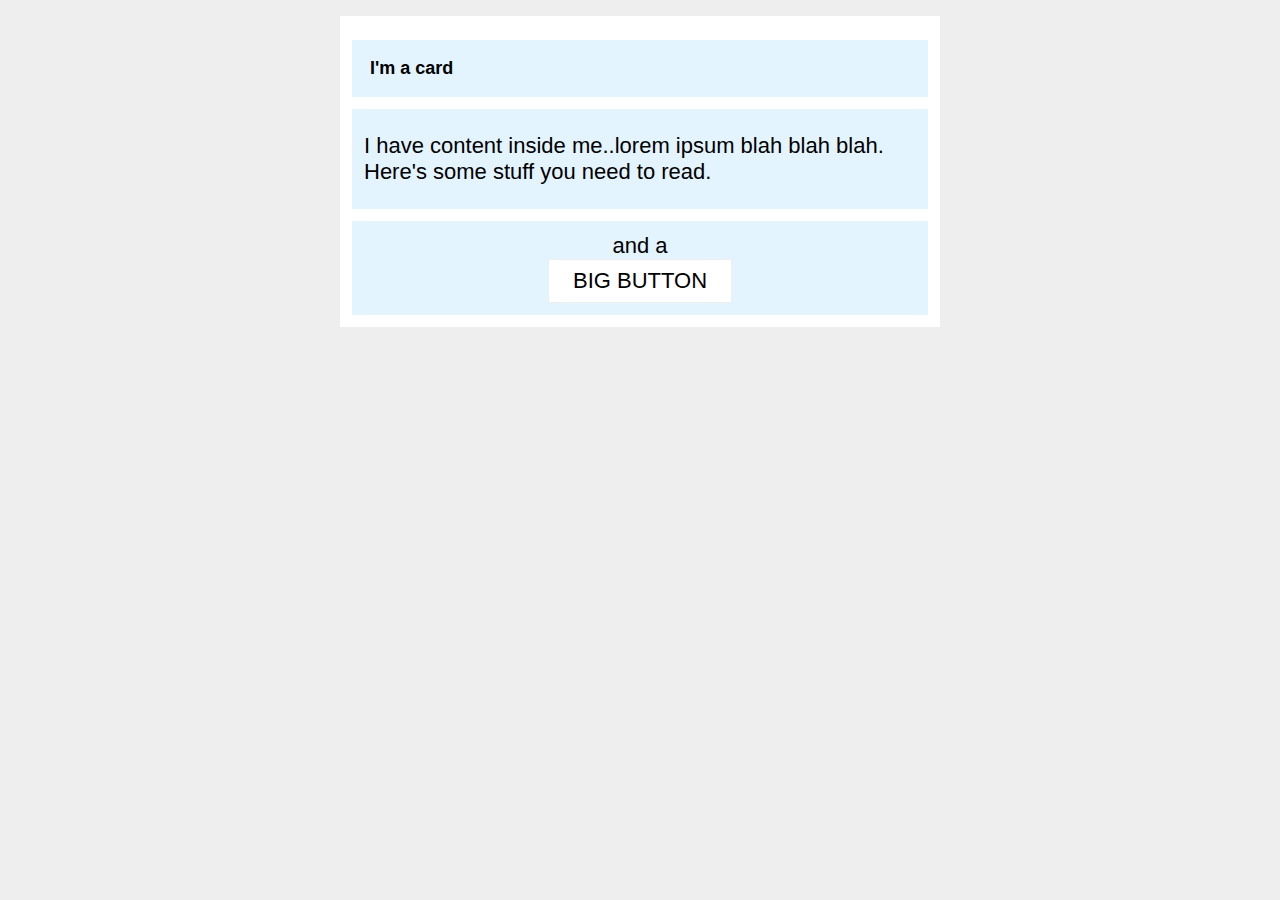
<file: foundations/block-and-inline/02-margin-and-padding-2/index.html>
<!DOCTYPE html>
<html lang="en">
  <head>
    <meta charset="UTF-8">
    <meta http-equiv="X-UA-Compatible" content="IE=edge">
    <meta name="viewport" content="width=device-width, initial-scale=1.0">
    <title>Margin and Padding exercise 2</title>
    <link rel="stylesheet" href="style.css">
  </head>
  <body>


    <div class="card">

      <h1 class="title">I'm a card</h1>

      <div class="content">I have content inside me..lorem ipsum blah blah blah. Here's some stuff you need to read.</div>
      
      <div class="button-container">and a <button>BIG BUTTON</button></div>
    </div>



  </body>
</html>
</file>
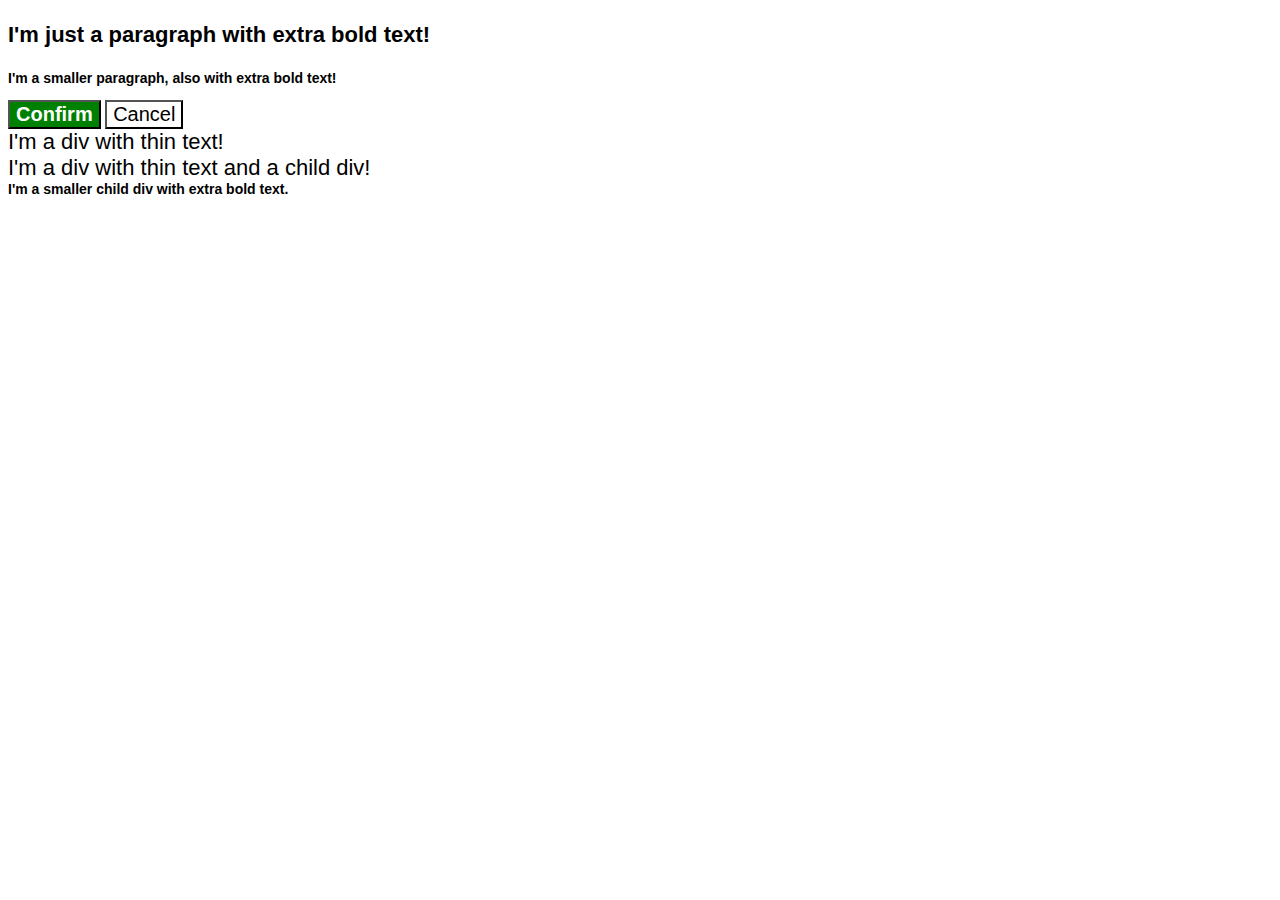
<file: foundations/cascade/01-cascade-fix/index.html>
<!DOCTYPE html>
<html lang="en">
  <head>
    <meta charset="UTF-8">
    <meta http-equiv="X-UA-Compatible" content="IE=edge">
    <meta name="viewport" content="width=device-width, initial-scale=1.0">
    <title>Fix the Cascade</title>
    <link rel="stylesheet" href="style.css">
  </head>

  <body>

    <p class="para">I'm just a paragraph with extra bold text!</p>

    <p class="para small-para">I'm a smaller paragraph, also with extra bold text!</p>

   
    <button id="confirm-button" class="button confirm">Confirm</button>

    <button id="cancel-button" class="button cancel">Cancel</button>

    <div class="text">I'm a div with thin text!</div>

    <div class="text">I'm a div with thin text and a child div!
        <div class="text child">I'm a smaller child div with extra bold text.</div>
    </div>

  </body>
  
</html>
</file>
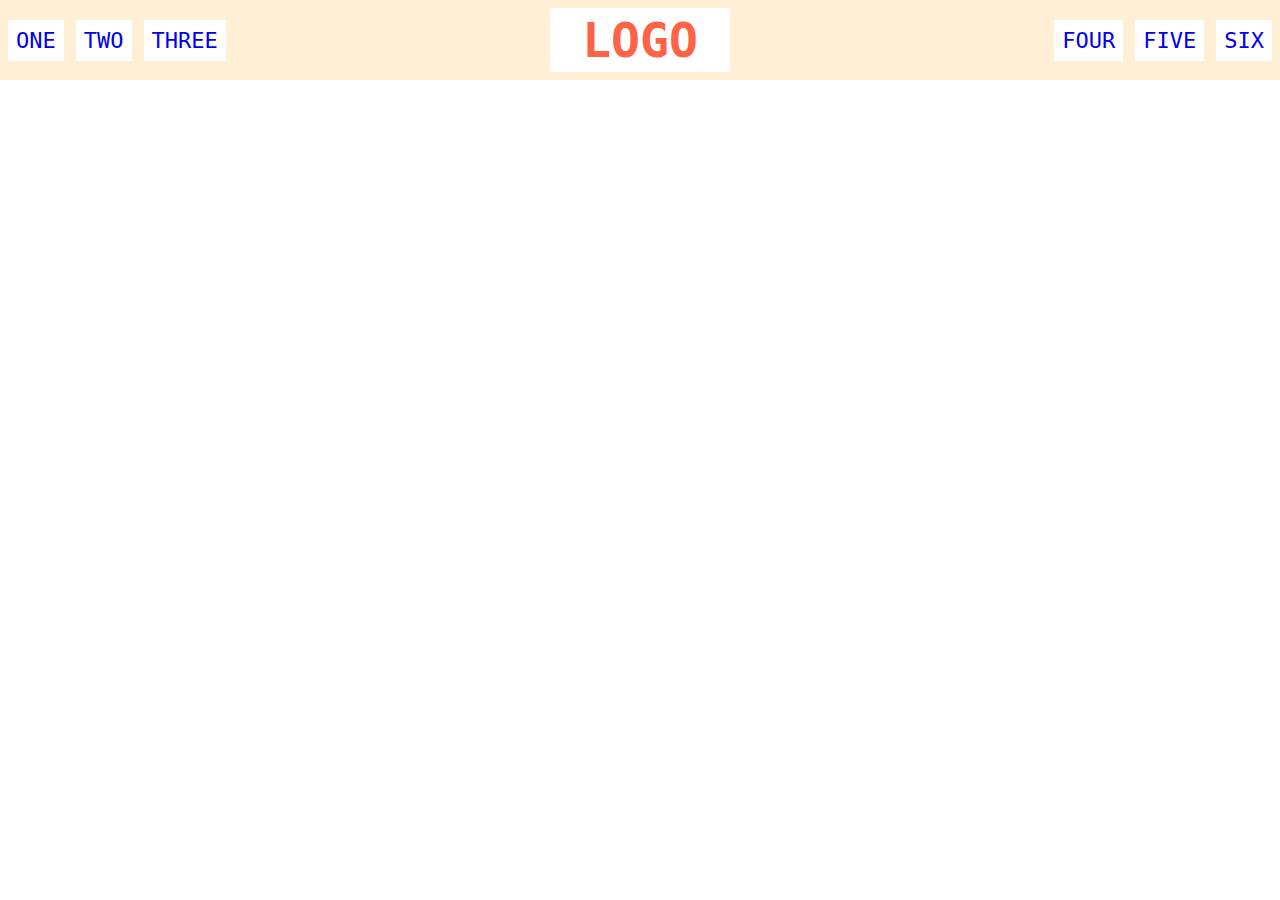
<file: foundations/flex/02-flex-header/index.html>
<!DOCTYPE html>
<html lang="en">
  <head>
    <meta charset="UTF-8">
    <meta http-equiv="X-UA-Compatible" content="IE=edge">
    <meta name="viewport" content="width=device-width, initial-scale=1.0">
    <title>Flex Header</title>
    <link rel="stylesheet" href="style.css">
  </head>
  <body>

    <div class="header">

      <div class="left-links">
        <ul>
          <li><a href="#">ONE</a></li>
          <li><a href="#">TWO</a></li>
          <li><a href="#">THREE</a></li>
        </ul>
      </div>

      <div class="logo">LOGO</div>
      
      <div class="right-links">
        <ul>
          <li><a href="#">FOUR</a></li>
          <li><a href="#">FIVE</a></li>
          <li><a href="#">SIX</a></li>
        </ul>
      </div>

    </div>


  </body>
</html>
</file>
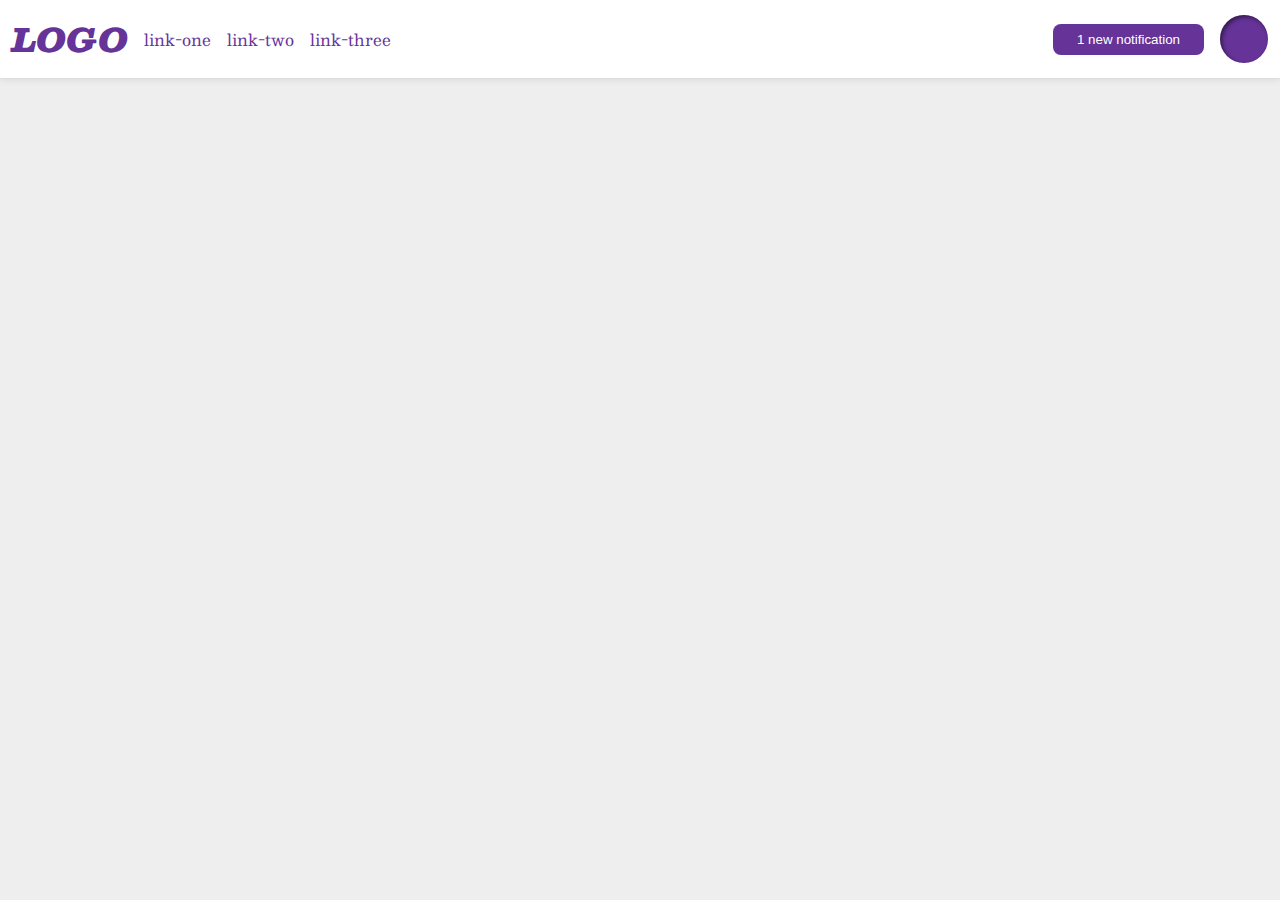
<file: foundations/flex/03-flex-header-2/index.html>
<!DOCTYPE html>
<html lang="en">
  <head>
    <meta charset="UTF-8">
    <meta http-equiv="X-UA-Compatible" content="IE=edge">
    <meta name="viewport" content="width=device-width, initial-scale=1.0">
    <title>Flex Header 2</title>
    <link rel="stylesheet" href="style.css">
  </head>
  <body>
    
    <div class="header">

      
      <div class="logo">
        LOGO
      </div>

      <ul class="links">
        <li><a href="https://google.com">link-one</a></li>
        <li><a href="https://google.com">link-two</a></li>
        <li><a href="https://google.com">link-three</a></li>
      </ul>

      <button class="notifications">
        1 new notification
      </button>

      <div class="profile-image"></div>


    </div>


  </body>
</html>
</file>
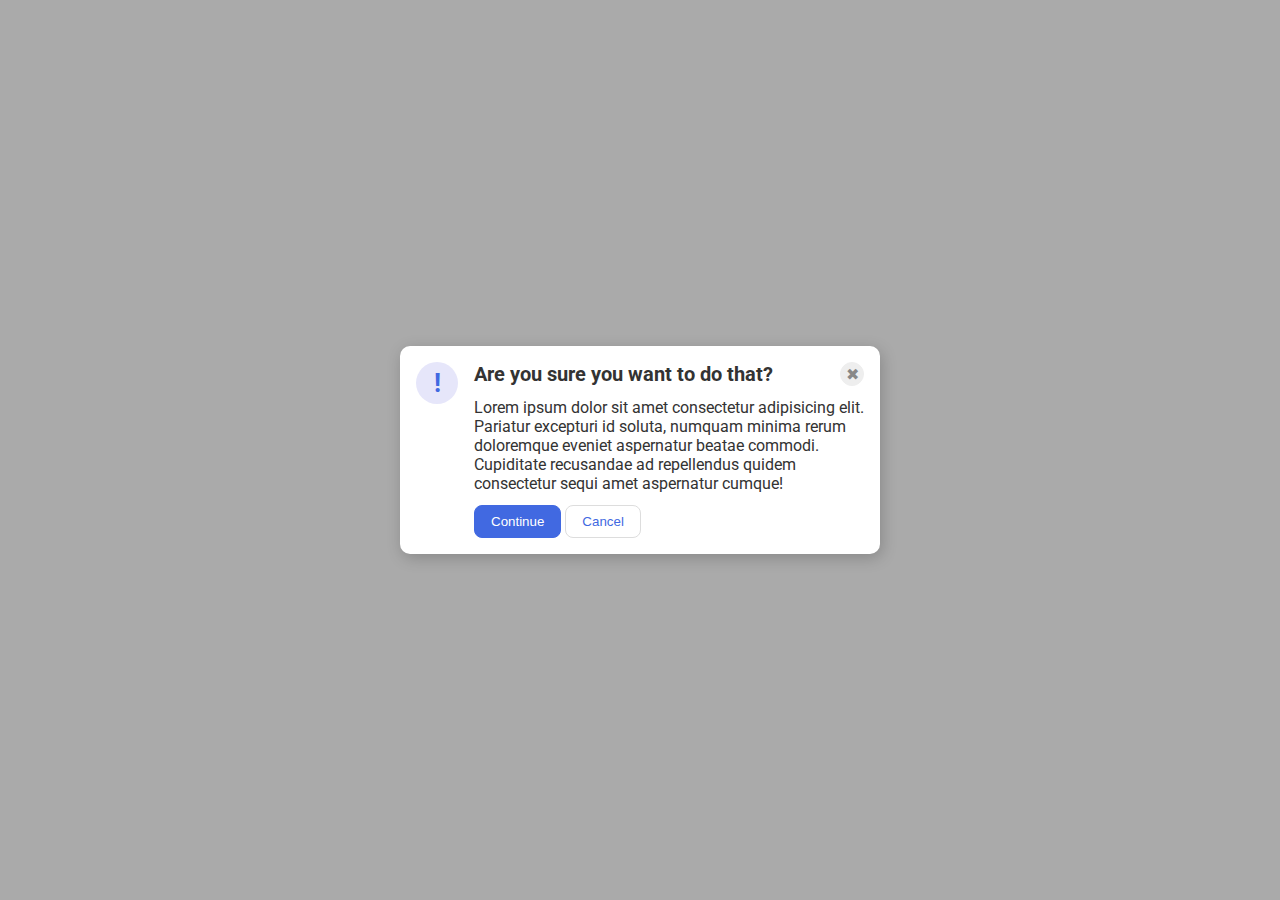
<file: foundations/flex/05-flex-modal/index.html>
<!DOCTYPE html>
<html lang="en">
  <head>
    <meta charset="UTF-8">
    <meta http-equiv="X-UA-Compatible" content="IE=edge">
    <meta name="viewport" content="width=device-width, initial-scale=1.0">
    <link rel="stylesheet" href="style.css">
    <title>Modal</title>
  </head>
  <body>


    <div class="modal">

      <div class="icon">!</div>

      <div class="main-container">

          <div class="header-container">
              <div class="header">Are you sure you want to do that?</div>
              <button class="close-button">✖</button>
          </div>


          <div class="text">Lorem ipsum dolor sit amet consectetur adipisicing elit. Pariatur excepturi id soluta, numquam minima rerum doloremque eveniet aspernatur beatae commodi. Cupiditate recusandae ad repellendus quidem consectetur sequi amet aspernatur cumque!</div>
          
          <div class="buttons-container">
            <button class="continue">Continue</button>
            <button class="cancel">Cancel</button>
          </div>

      </div>

      
    </div>


  </body>
</html>
</file>
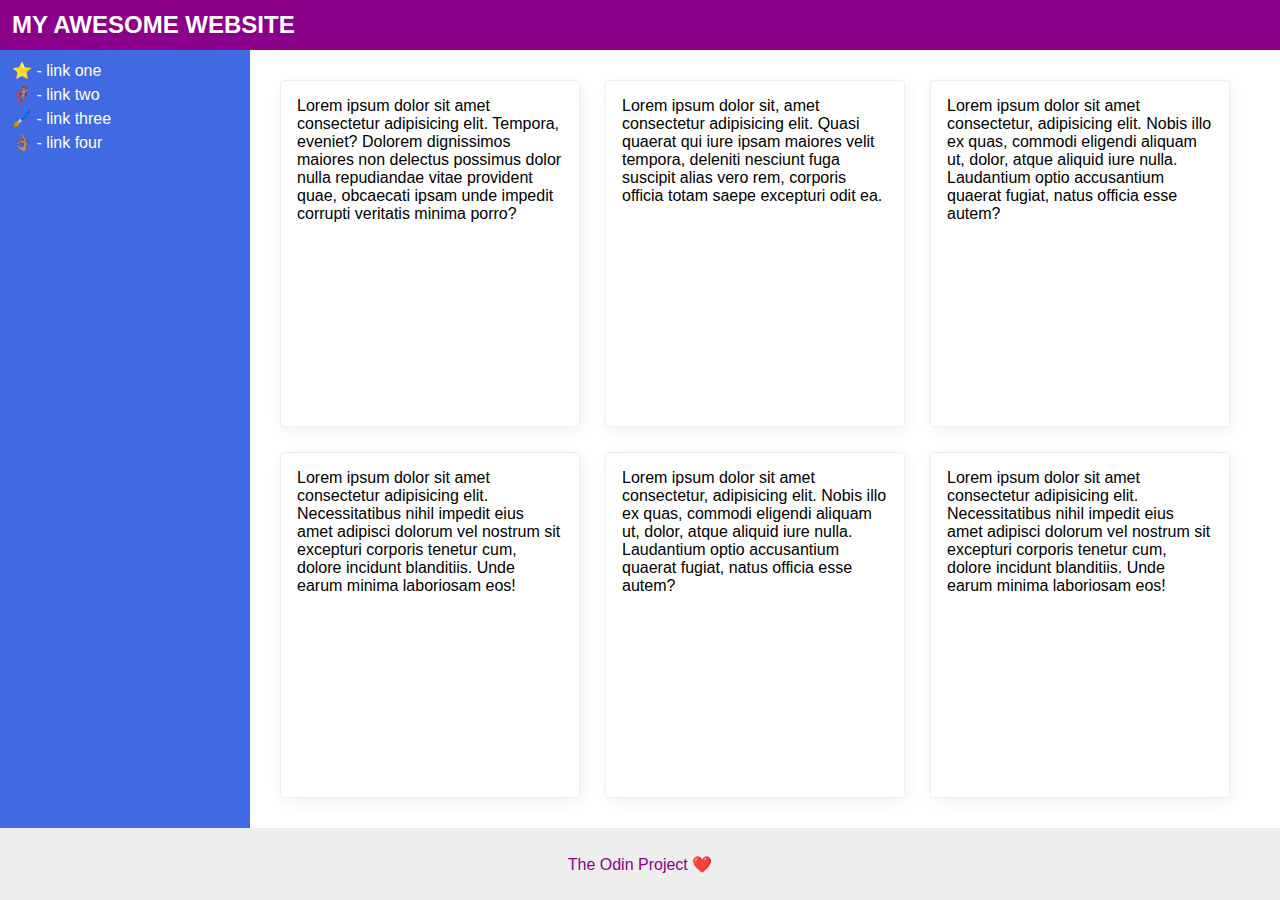
<file: foundations/flex/07-flex-layout-2/index.html>
<!DOCTYPE html>
<html lang="en">
  <head>
    <meta charset="UTF-8">
    <meta http-equiv="X-UA-Compatible" content="IE=edge">
    <meta name="viewport" content="width=device-width, initial-scale=1.0">
    <title>The Holy Grail</title>
    <link rel="stylesheet" href="style.css">
  </head>
  <body>

    <div class="header">
      MY AWESOME WEBSITE
    </div>
    
    <div class="main-container">

      <div class="sidebar">
        <ul>
          <li><a href="#">⭐ - link one</a></li>
          <li><a href="#">🦸🏽‍♂️ - link two</a></li>
          <li><a href="#">🖌️ - link three</a></li>
          <li><a href="#">👌🏽 - link four</a></li>
        </ul>
      </div>

      <div class="cards-container">
        <div class="card">Lorem ipsum dolor sit amet consectetur adipisicing elit. Tempora, eveniet? Dolorem dignissimos maiores non delectus possimus dolor nulla repudiandae vitae provident quae, obcaecati ipsam unde impedit corrupti veritatis minima porro?</div>
        <div class="card">Lorem ipsum dolor sit, amet consectetur adipisicing elit. Quasi quaerat qui iure ipsam maiores velit tempora, deleniti nesciunt fuga suscipit alias vero rem, corporis officia totam saepe excepturi odit ea.</div>
        <div class="card">Lorem ipsum dolor sit amet consectetur, adipisicing elit. Nobis illo ex quas, commodi eligendi aliquam ut, dolor, atque aliquid iure nulla. Laudantium optio accusantium quaerat fugiat, natus officia esse autem?</div>
        <div class="card">Lorem ipsum dolor sit amet consectetur adipisicing elit. Necessitatibus nihil impedit eius amet adipisci dolorum vel nostrum sit excepturi corporis tenetur cum, dolore incidunt blanditiis. Unde earum minima laboriosam eos!</div>
        <div class="card">Lorem ipsum dolor sit amet consectetur, adipisicing elit. Nobis illo ex quas, commodi eligendi aliquam ut, dolor, atque aliquid iure nulla. Laudantium optio accusantium quaerat fugiat, natus officia esse autem?</div>
        <div class="card">Lorem ipsum dolor sit amet consectetur adipisicing elit. Necessitatibus nihil impedit eius amet adipisci dolorum vel nostrum sit excepturi corporis tenetur cum, dolore incidunt blanditiis. Unde earum minima laboriosam eos!</div>
      </div>

    </div>

    <div class="footer">
      The Odin Project ❤️
    </div>
  </body>
</html>
</file>
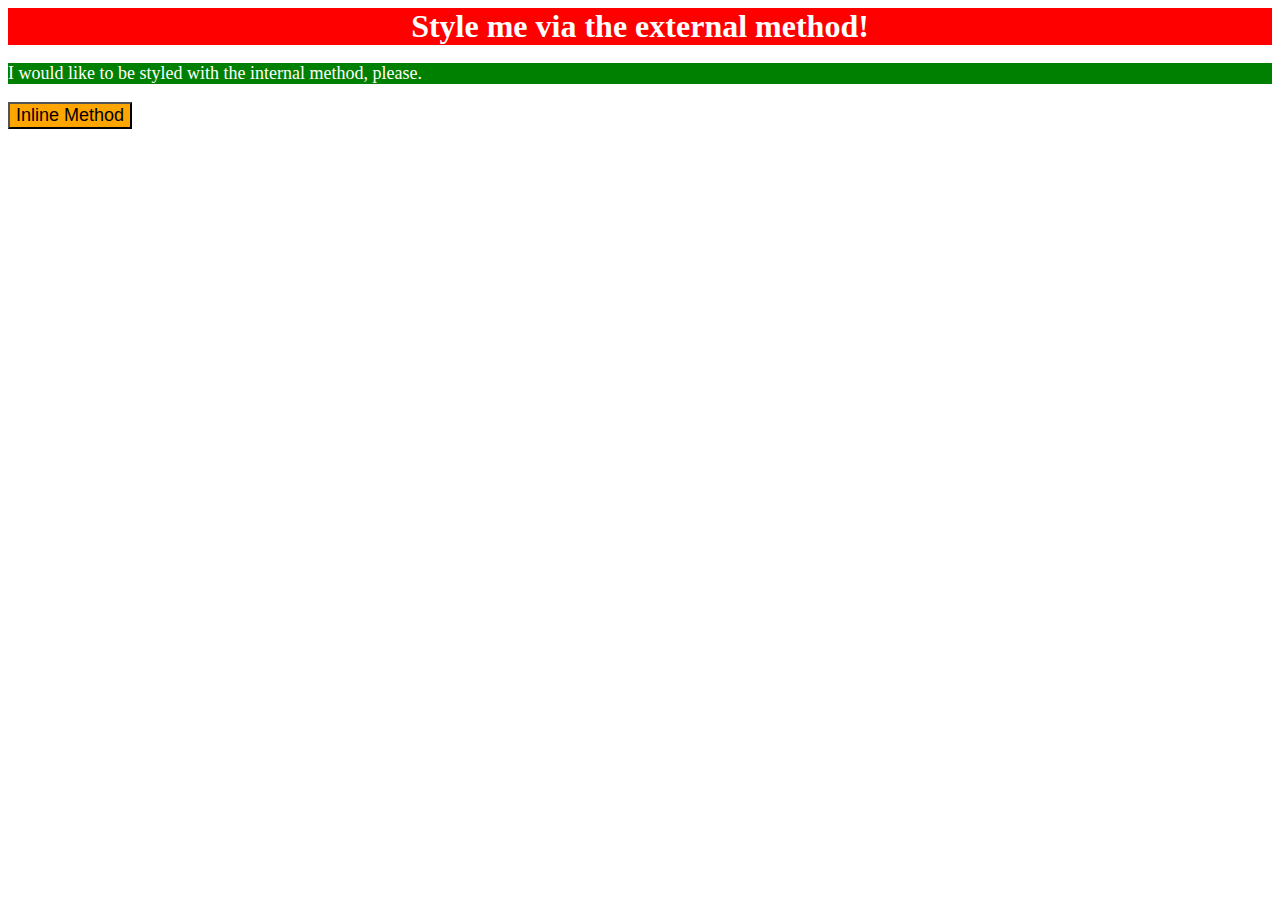
<file: foundations/intro-to-css/01-css-methods/index.html>
<!DOCTYPE html>
<html lang="en">
  <head>
    <meta charset="UTF-8">
    <meta http-equiv="X-UA-Compatible" content="IE=edge">
    <meta name="viewport" content="width=device-width, initial-scale=1.0">
    <title>Methods for Adding CSS</title>

    <link rel="stylesheet" href="./styles.css">

    <style>
      p {
        background-color: green;
        color: white;
        font-size: 18px;
      }
    </style>

  </head>

  <body>
    <div>Style me via the external method!</div>

    <p>I would like to be styled with the internal method, please.</p>

    <!-- * `button`: an orange background and a font size of 18px -->

    <button style="background-color: orange; font-size: 18px;">Inline Method</button>

  </body>

</html>
</file>
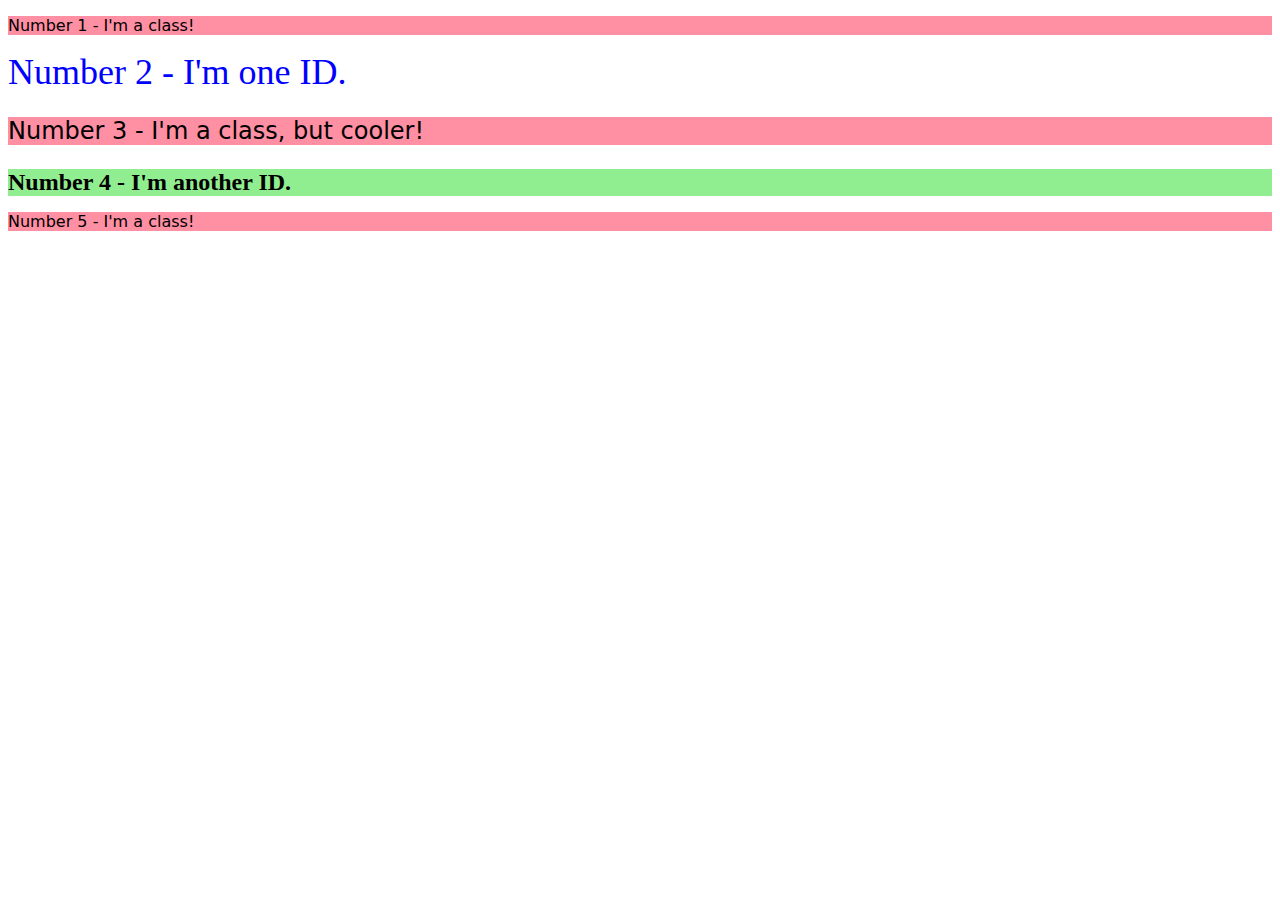
<file: foundations/intro-to-css/02-class-id-selectors/index.html>
<!DOCTYPE html>
<html lang="en">
  <head>
    <meta charset="UTF-8">
    <meta http-equiv="X-UA-Compatible" content="IE=edge">
    <meta name="viewport" content="width=device-width, initial-scale=1.0">
    <title>Class and ID Selectors</title>
    <link rel="stylesheet" href="style.css">
  </head>
  <body>
    <p class="p">Number 1 - I'm a class!</p>
    <div id="number-2">Number 2 - I'm one ID.</div>
    <p class="p p-cooler">Number 3 - I'm a class, but cooler!</p>
    <div id="number-4">Number 4 - I'm another ID.</div>
    <p class="p">Number 5 - I'm a class!</p>
  </body>
</html>
</file>
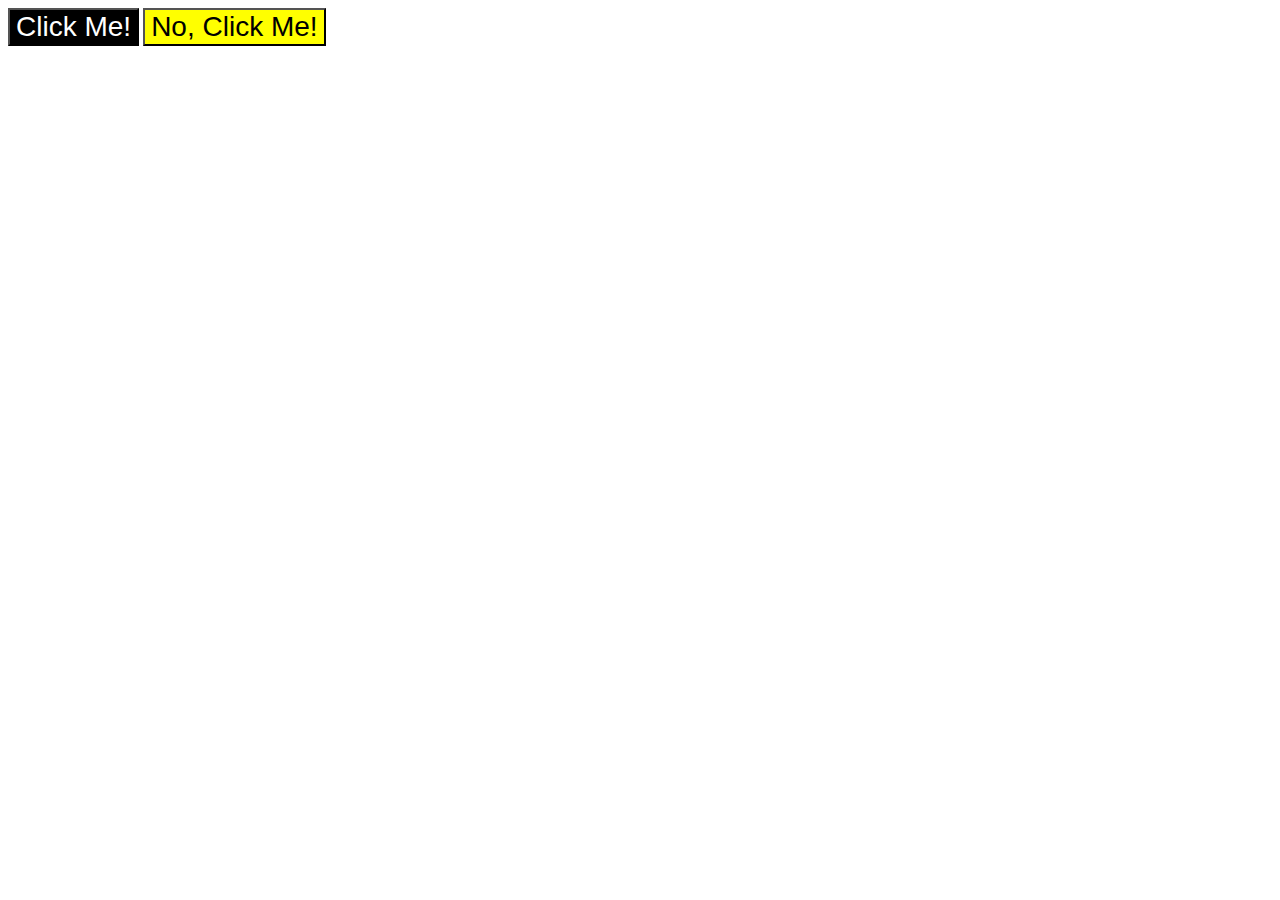
<file: foundations/intro-to-css/03-grouping-selectors/index.html>
<!DOCTYPE html>
<html lang="en">
  <head>
    <meta charset="UTF-8">
    <meta http-equiv="X-UA-Compatible" content="IE=edge">
    <meta name="viewport" content="width=device-width, initial-scale=1.0">
    <title>Grouping Selectors</title>
    <link rel="stylesheet" href="style.css">
  </head>
  <body>
    <button class="button button-black">Click Me!</button>
    <button class="button button-yellow">No, Click Me!</button>
  </body>
</html>
</file>
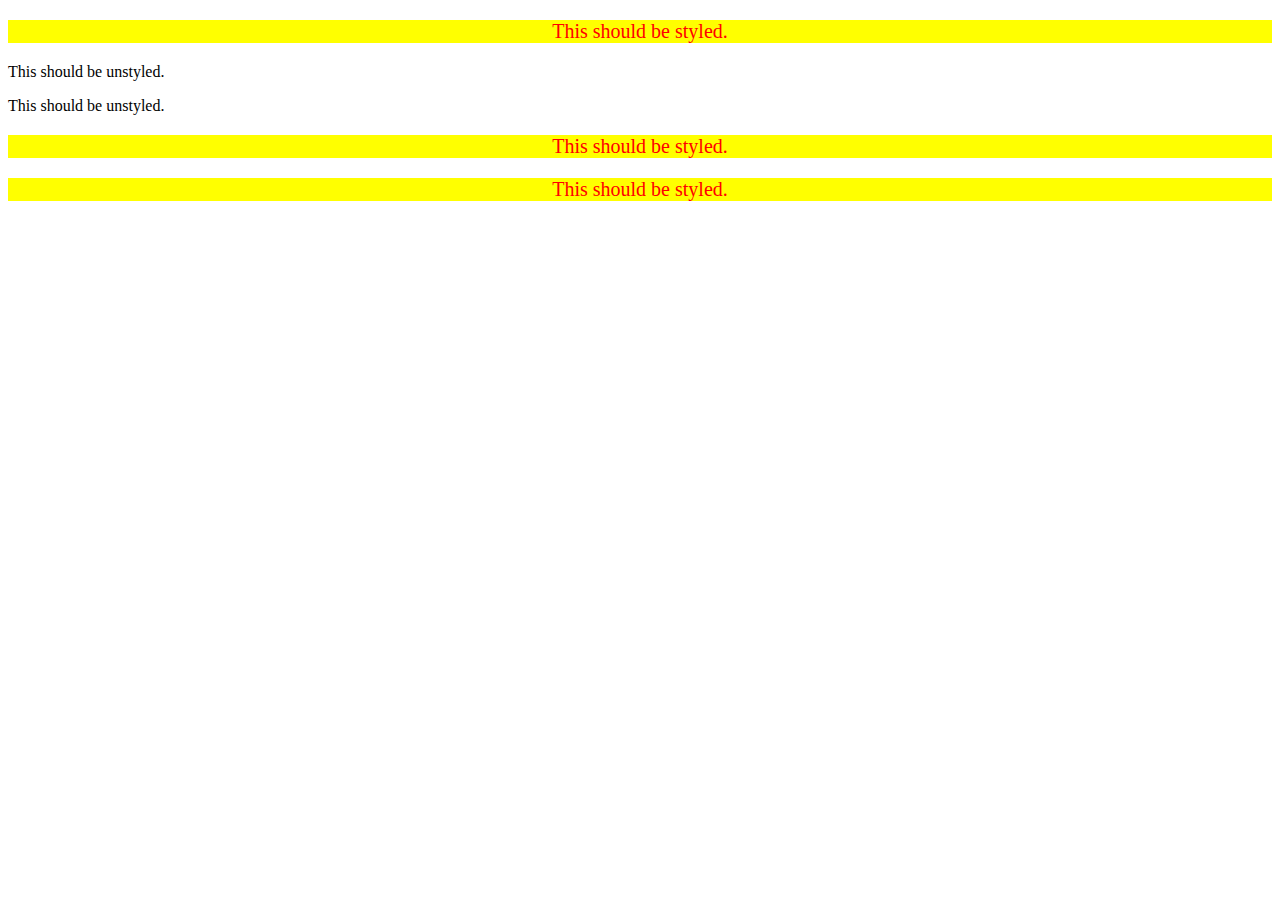
<file: foundations/intro-to-css/05-descendant-combinator/index.html>
<!DOCTYPE html>
<html lang="en">
  <head>
    <meta charset="UTF-8">
    <meta http-equiv="X-UA-Compatible" content="IE=edge">
    <meta name="viewport" content="width=device-width, initial-scale=1.0">
    <title>Descendant Combinator</title>
    <link rel="stylesheet" href="style.css">
  </head>
  <body>

    <div class="container">
        <p class="text">This should be styled.</p>
    </div>

    <p class="text">This should be unstyled.</p>
    <p class="text">This should be unstyled.</p>

    <div class="container">
        <p class="text">This should be styled.</p>
        <p class="text">This should be styled.</p>
    </div>

  </body>
</html>
</file>
<file: foundations/block-and-inline/02-margin-and-padding-2/style.css>
* {
  margin: 0;
  padding: 0;
  box-sizing: border-box;
}

body {
  background: #eee;
  font-family: sans-serif;
}

.card {
  width: 400px;
  background: #fff;
  margin: 16px auto;
  
  width: 600px;
  padding: 12px;
}

.title {
  background: #e3f4ff;
  
  padding: 18px;
  margin: 12px 0;
  font-size: 18px;
}

.content {
  background: #e3f4ff;

  padding: 24px 12px;
  margin: 12px 0;
  font-size: 22px;
}

.button-container {
  background: #e3f4ff;

  margin: 12px 0 0 0;
  padding: 12px;
  font-size: 22px;
  text-align: center;
}

button {
  background: white;
  border: 1px solid #eee;
  
  display: block;
  margin: 0 auto;
  font-size: 22px;
  padding: 8px 24px;
}
</file>
<file: foundations/cascade/01-cascade-fix/style.css>
body {
  font-family: Arial, Helvetica, sans-serif;
}


div.text {
  color: rgb(0, 0, 0);
  font-size: 22px;
  font-weight: 100;

  .child {
    color: rgb(0, 0, 0);
    font-weight: 800;
    font-size: 14px;
}

}



.para {
  font-size: 22px;
}


.small-para {
  font-size: 14px;
  font-weight: 800;
}

.para,
.small-para {
  color: hsl(0, 0%, 0%);
  font-weight: 800;
}

.button {
  background-color: rgb(255, 255, 255);
  color: rgb(0, 0, 0);
  font-size: 20px;
}

.confirm {
  background: green;
  color: white;
  font-weight: bold;
}
</file>
<file: foundations/flex/02-flex-header/style.css>
* {
  padding: 0;
  margin: 0;

}


.header  {
  font-family: monospace;
  background: papayawhip;

  display: flex;
  justify-content: space-between;
  align-items: center;

  padding: 8px;
}

.logo {
  font-size: 48px;
  font-weight: 900;
  color: tomato;
  background: white;
  padding: 4px 32px;
}

ul {
  /* this removes the dots on the list items*/
  list-style-type: none;

  display: flex;
  gap: 12px;
}

a {
  font-size: 22px;
  background: white;
  padding: 8px;
  /* this removes the line under the links */
  text-decoration: none;
}
</file>
<file: foundations/flex/03-flex-header-2/style.css>
/* this is some magical font-importing.  
you'll learn about it later. */
@import url('https://fonts.googleapis.com/css2?family=Besley:ital,wght@0,400;1,900&display=swap');

* {
  margin: 0;
  padding: 0;
}

body {
  margin: 0;
  background: #eee;
  font-family: Besley, serif;
}

.header {
  background: white;
  border-bottom: 1px solid #ddd;
  box-shadow: 0 0 8px rgba(0,0,0,.1);

  padding: 12px;
  
  display: flex;
  align-items: center;
  gap: 16px;
}

.links {
  display: flex;
  gap: 16px;
} 

.notifications {
  margin-left: auto;
}

.profile-image {
  background: rebeccapurple;
  box-shadow: inset 2px 2px 4px rgba(0,0,0,.5);
  border-radius: 50%;
  width: 48px;
  height: 48px;
}

.logo {
  color: rebeccapurple;
  font-size: 32px;
  font-weight: 900;
  font-style: italic;
}

button {
  border: none;
  border-radius: 8px;
  background: rebeccapurple;
  color: white;
  padding: 8px 24px;
}

a {
  /* this removes the line under our links */
  text-decoration: none;
  color: rebeccapurple;
}

ul {
  list-style-type: none;
}
</file>
<file: foundations/flex/05-flex-modal/style.css>
@import url('https://fonts.googleapis.com/css2?family=Roboto:wght@400;700&display=swap');

* {
  margin: 0;
  padding: 0;
  box-sizing: border-box;
}

html, body {
  height: 100%;
}

body {
  font-family: Roboto, sans-serif;
  margin: 0;
  background: #aaa;
  color: #333;
  /* I'll give you this one for free lol */
  display: flex;
  align-items: center;
  justify-content: center;
}

.modal {
  background: white;
  width: 480px;
  border-radius: 10px;
  box-shadow: 2px 4px 16px rgba(0,0,0,.2);
}

.icon {
  color: royalblue;
  font-size: 26px;
  font-weight: 700;
  background: lavender;
  width: 42px;
  height: 42px;
  border-radius: 50%;
  display: flex;
  align-items: center;
  justify-content: center;
}

.close-button {
  background: #eee;
  border-radius: 50%;
  color: #888;
  font-weight: 400;
  font-size: 16px;
  height: 24px;
  width: 24px;
  display: flex;
  align-items: center;
  justify-content: center;
  border: 1px solid #eee;
  padding: 0;
}

button {
  cursor: pointer;
  padding: 8px 16px;
  border-radius: 8px;
}

button.continue {
  background: royalblue;
  border: 1px solid royalblue;
  color: white;
}

button.cancel {
  background: white;
  border: 1px solid #ddd;
  color: royalblue;
}


.modal {
  display: flex;
  justify-content: flex-start;
  padding: 16px;
  gap: 16px;
}

.icon {
  min-width: 42px;
}

.header-container {
  display: flex;
  justify-content: space-between;

  font-weight: 700;
  font-size: 20px;
}

.close-button {
  min-width: 24px;
}

.main-container {
  display: flex;
  flex-direction: column;
  gap: 12px;
}
</file>
<file: foundations/flex/07-flex-layout-2/style.css>
* {
  margin: 0;
  padding: 0;
  box-sizing: border-box;
}




body {
  font-family: -apple-system, BlinkMacSystemFont, 'Segoe UI', Roboto, Oxygen, Ubuntu, Cantarell, 'Open Sans', 'Helvetica Neue', sans-serif;
  margin: 0;
  min-height: 100vh;
}

.header {
  height: 72px;
  background: darkmagenta;
  color: white;
}

.footer {
  height: 72px;
  background: #eee;
  color: darkmagenta;
}

.sidebar {
  width: 300px;
  background: royalblue;
  box-sizing: border-box;
}

.card {
  border: 1px solid #eee;
  box-shadow: 2px 4px 16px rgba(0,0,0,.06);
  border-radius: 4px;
}

/* ===== */

body {
  display: flex;
  flex-direction: column;  
}

.header {
  height: 50px;
  padding: 12px;
  font-size: 24px;
  font-weight: 700;

  display: flex;
  align-items: center;
}

.main-container {
  flex: auto;

  display: flex;
}

.sidebar {
  padding: 6px 12px;

  flex: 0 0 250px;
}

a {
  text-decoration: none;
  color: white;
}

li {
  margin: 5px 0px;
  list-style-type: none;
}


.footer {
  display: flex;
  justify-content: center;
  align-items: center;
}

.cards-container {
  display: flex;
  gap: 25px;
  margin: 30px;
  flex-wrap: wrap;
}

.card {
  flex-basis: 300px;
  padding: 16px
}
</file>
<file: foundations/intro-to-css/01-css-methods/styles.css>
div {
    background-color: red;
    color: white;
    font-size: 32px;
    font-weight: bold;
    text-align: center;
}
</file>
<file: foundations/intro-to-css/02-class-id-selectors/style.css>
/* * **All odd numbered elements**: a light red/pink background, and a list of fonts containing `Verdana` and `DejaVu Sans` with `sans-serif` as a fallback
* **The second element**: blue text and a font size of 36px
* **The third element**: in addition to the styles for all odd numbered elements, add a font size of 24px
* **The fourth element**: a light green background, a font size of 24px, and bold */

.p {
    background-color: #FF8FA3;
    font-family: Verdana, "DejaVu Sans", sans-serif
}

.p-cooler {
    font-size: 24px;
}

#number-2 {
    color: blue;
    font-size: 36px;
}

#number-4 {
    background-color: #90EE90;
    font-size: 24px;
    font-weight: bold;
}
</file>
<file: foundations/intro-to-css/03-grouping-selectors/style.css>
/* - **The first element**: a black background and white text
- **The second element**: a yellow background
- **Both elements**: a font size of 28px and a list of fonts containing `Helvetica` and `Times New Roman`, 
with `sans-serif` as a fallback */


.button {
    font-size: 28px;
    font-family: "Helvetica", "Times New Roman", sans-serif;
}

.button-black {
    background-color: black;
    color: white;
}

.button-yellow {
    background-color: yellow;
}
</file>
<file: foundations/intro-to-css/05-descendant-combinator/style.css>
/* * Only the `p` elements that are descendants of the `div` element should have a yellow background, 
*       red text, a font size of 20px, and center aligned. */


.container p {
    background-color: yellow;
    color: red;
    font-size: 20px;
    text-align: center;
}
</file>
